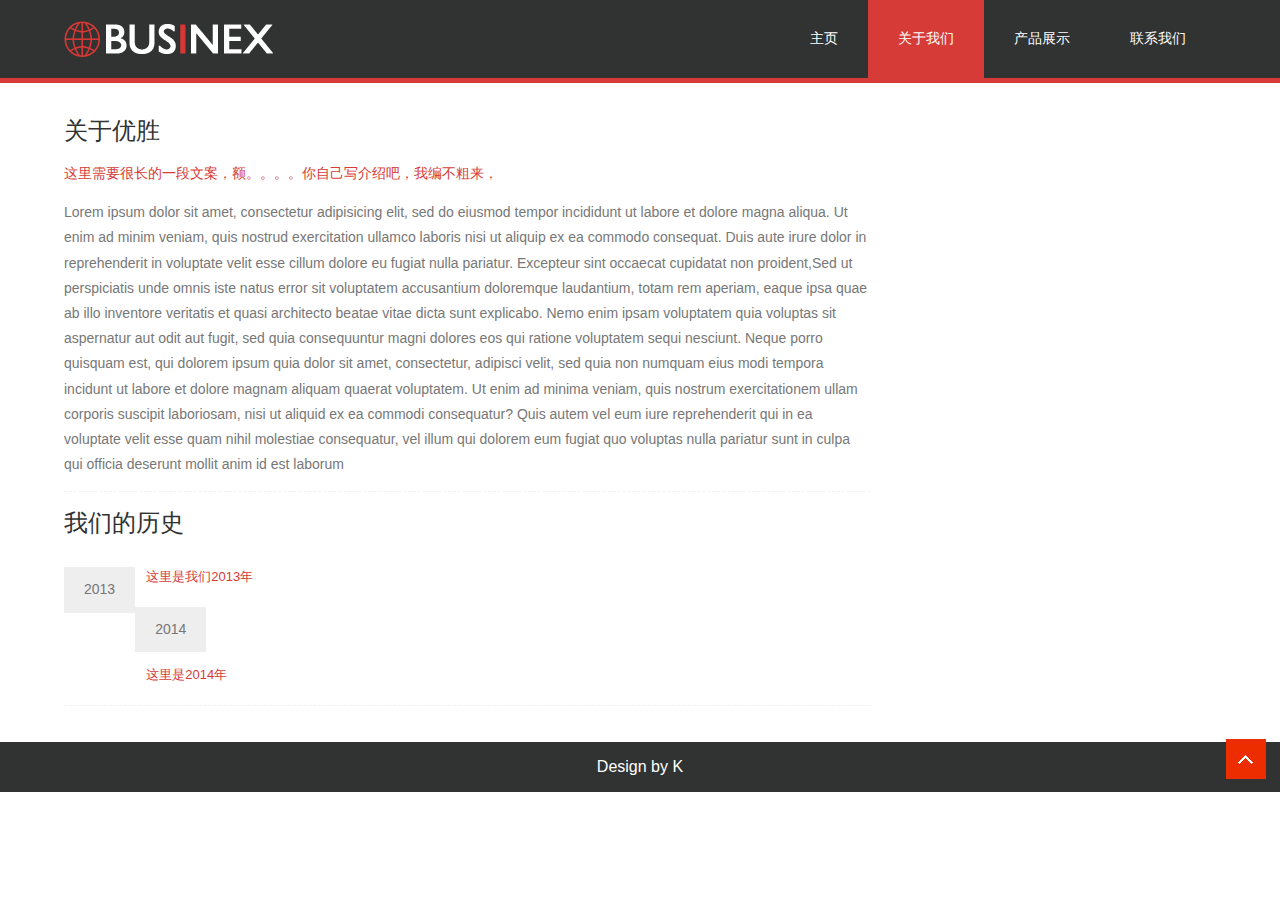
<file: about.html>
﻿
<!DOCTYPE html>
<html>
<head>
	<meta charset="utf-8">
	<title>优胜 | 关于我们 </title>
	<link href="css/style.css" rel="stylesheet" type="text/css" media="all" />

	<script src="js/jquery.min.js"></script>
	<script type="text/javascript">
		jQuery(document).ready(function ($) {
			$(".scroll").click(function (event) {
				event.preventDefault();
				$('html,body').animate({ scrollTop: $(this.hash).offset().top }, 1200);
			});
		});
	</script>
</head>
<body>
	<!----start-wrap---->
	<div class="wrap">
		<div class="top-links" id="top">
		<!---start-header---->
		<!--
			
			<div class="contact-info">
				联系我们: <span class="contact-info1"> 012 345 67890</span>
			</div>
			 <div class="social-icons">
				<ul>
					<li><a class="facebook" href="#" target="_blank"> </a></li>
					<li><a class="twitter" href="#" target="_blank"></a></li>
					<li><a class="googleplus" href="#" target="_blank"></a></li>
					<li><a class="pinterest" href="#" target="_blank"></a></li>
					<li><a class="dribbble" href="#" target="_blank"></a></li>
					<li><a class="vimeo" href="#" target="_blank"></a></li>
				</ul>
			</div>
				-->
			</div>
		<div class="clear"> </div>
	</div>
	<div class="header">
		<div class="wrap">
			<div class="logo">
				<a href="index.html"><img src="images/logo.png" title="logo" /></a>
			</div>
			<div class="top-nav">
				<ul>
					<li><a href="index.html">主页</a></li>
					<li class="active"><a href="about.html">关于我们</a></li>
					<li><a href="services.html">产品展示</a></li>
					<li><a href="contact.html">联系我们</a></li>
				</ul>
			</div>
			<div class="clear"> </div>
		</div>
		<!---End-header---->
	</div>
	<!---start-content---->
	<div class="content">
		<!---start-about---->
		<div class="about">
			<div class="wrap">
				<div class="about-left">
					<h2>关于优胜</h2>
					<span>这里需要很长的一段文案，额。。。。你自己写介绍吧，我编不粗来，</span>
					<p>Lorem ipsum dolor sit amet, consectetur adipisicing elit, sed do eiusmod tempor incididunt ut labore et dolore magna aliqua. Ut enim ad minim veniam, quis nostrud exercitation ullamco laboris nisi ut aliquip ex ea commodo consequat. Duis aute irure dolor in reprehenderit in voluptate velit esse cillum dolore eu fugiat nulla pariatur. Excepteur sint occaecat cupidatat non proident,Sed ut perspiciatis unde omnis iste natus error sit voluptatem accusantium doloremque laudantium, totam rem aperiam, eaque ipsa quae ab illo inventore veritatis et quasi architecto beatae vitae dicta sunt explicabo. Nemo enim ipsam voluptatem quia voluptas sit aspernatur aut odit aut fugit, sed quia consequuntur magni dolores eos qui ratione voluptatem sequi nesciunt. Neque porro quisquam est, qui dolorem ipsum quia dolor sit amet, consectetur, adipisci velit, sed quia non numquam eius modi tempora incidunt ut labore et dolore magnam aliquam quaerat voluptatem. Ut enim ad minima veniam, quis nostrum exercitationem ullam corporis suscipit laboriosam, nisi ut aliquid ex ea commodi consequatur? Quis autem vel eum iure reprehenderit qui in ea voluptate velit esse quam nihil molestiae consequatur, vel illum qui dolorem eum fugiat quo voluptas nulla pariatur sunt in culpa qui officia deserunt mollit anim id est laborum</p>
					<div class="about-histore">
						<h3>我们的历史</h3>
						<!-- 历史
						<div class="historey-lines">
							<ul>
								<li><span>2010</span></li>
								<li><p><label>consectetur adipisicing elit, sed do eiusmod tempor incididunt ut labore et dolore magna aliqua. Ut enim ad minim veniam</label>Lorem ipsum dolor sit amet, consectetuer adipiscing elit. Praesent vestibulum molestie lacus. Aeonummy hendrerit mauris. Phasellus porta. Fusce suscipit varius mi.</p></li>
								<div class="clear"> </div>
							</ul>
						</div>
						<div class="historey-lines">
							<ul>
								<li><span>2010</span></li>
								<li><p><label>consectetur adipisicing elit, sed do eiusmod tempor incididunt ut labore et dolore magna aliqua. Ut enim ad minim veniam</label>Lorem ipsum dolor sit amet, consectetuer adipiscing elit. Praesent vestibulum molestie lacus. Aeonummy hendrerit mauris. Phasellus porta. Fusce suscipit varius mi.</p></li>
								<div class="clear"> </div>
							</ul>
						</div>
						<div class="historey-lines">
							<ul>
								<li><span>2010</span></li>
								<li><p><label>consectetur adipisicing elit, sed do eiusmod tempor incididunt ut labore et dolore magna aliqua. Ut enim ad minim veniam</label>Lorem ipsum dolor sit amet, consectetuer adipiscing elit. Praesent vestibulum molestie lacus. Aeonummy hendrerit mauris. Phasellus porta. Fusce suscipit varius mi.</p></li>
								<div class="clear"> </div>
							</ul>
						</div>
							-->
						<div class="historey-lines">
							<ul>
								<li><span>2013</span></li>
								<li><p><label>这里是我们2013年</label></p></li>
							</ul>
						</div>
						<div class="historey-lines">
							<ul>
								<li><span>2014</span></li>
								<li><p><label>这里是2014年</label></p></li>
							</ul>
						</div>
						<div class="clear"> </div>
					</div>
				</div>
				<!-- 边栏
				<div class="about-right">
					<div class="about-sidebar">
						<h3>WE PROVIDE</h3>
						<ul>
							<li><a href="#">Lorem ipsum dolor sit amet</a></li>
							<li><a href="#">Conse ctetur adipisicing</a></li>
							<li><a href="#">Elit sed do eiusmod tempor</a></li>
							<li><a href="#">Incididunt ut labore</a></li>
							<li><a href="#">Et dolore magna aliqua</a></li>
							<li><a href="#">Ut enim ad minim veniam</a></li>
						</ul>
						<h3>ARCHIVES</h3>
						<ul>
							<li><a href="#">JAN, 2013</a></li>
							<li><a href="#">FEB, 2013</a></li>
							<li><a href="#">MAR, 2013</a></li>
							<li><a href="#">APRIL, 2013</a></li>
						</ul>
					</div>
				</div>
				-->
				<div class="clear"> </div>
			</div>
		</div>
		<!---End-about---->
		<!---start-articals------>
		<!-- sections
		<div class="p-sections">
			<div class="wrap">
				<h3>Popular Sections</h3>
				<ul>
					<li><a href="#">consectetur</a></li>
					<li><a href="#">adipisicing</a></li>
					<li><a href="#">elit, sed do </a></li>
					<li><a href="#">eiusmod tempor</a></li>
					<li><a href="#">consectetur</a></li>
				</ul>
				<ul>
					<li><a href="#">consectetur</a></li>
					<li><a href="#">adipisicing</a></li>
					<li><a href="#">elit, sed do </a></li>
					<li><a href="#">eiusmod tempor</a></li>
					<li><a href="#">consectetur</a></li>
				</ul>
				<ul>
					<li><a href="#">consectetur</a></li>
					<li><a href="#">adipisicing</a></li>
					<li><a href="#">elit, sed do </a></li>
					<li><a href="#">eiusmod tempor</a></li>
					<li><a href="#">consectetur</a></li>
				</ul>
				<ul>
					<li><a href="#">consectetur</a></li>
					<li><a href="#">adipisicing</a></li>
					<li><a href="#">elit, sed do </a></li>
					<li><a href="#">eiusmod tempor</a></li>
					<li><a href="#">consectetur</a></li>
				</ul>
				<ul>
					<li><a href="#">consectetur</a></li>
					<li><a href="#">adipisicing</a></li>
					<li><a href="#">elit, sed do </a></li>
					<li><a href="#">eiusmod tempor</a></li>
					<li><a href="#">consectetur</a></li>
				</ul>
				<div class="clear"> </div>
			</div>
		</div>
		-->
		<!---start-articals------>
	</div>
	<!---End-content----><br /><br />
	<!---start-copy-right----->
	<div class="copy-right">
		<div class="top-to-page">
			<a href="#top" class="scroll"> </a>
			<div class="clear"> </div>
		</div>
		<p>Design by K</p>
	</div>
	<!---End-copy-right---->
	<!----End-wrap---->
</body>
</html>
</file>
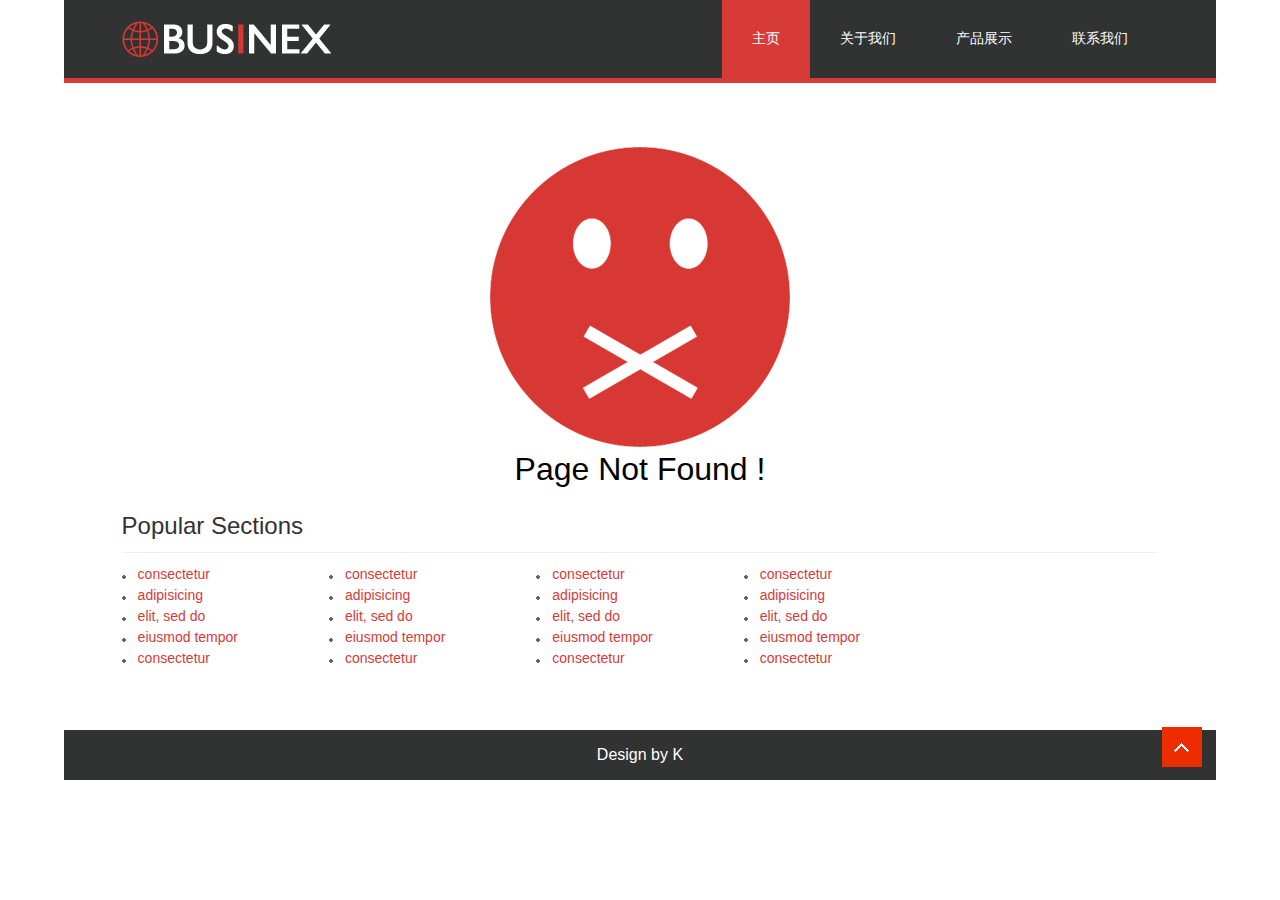
<file: portfolio.html>
﻿
<!DOCTYPE html>
<html>
<head>
	<meta charset="utf-8">
	<title>Page Not Found | 404 </title>
	<link href="css/style.css" rel="stylesheet" type="text/css" media="all" />

	<script src="js/jquery.min.js"></script>
	<script type="text/javascript">
		jQuery(document).ready(function ($) {
			$(".scroll").click(function (event) {
				event.preventDefault();
				$('html,body').animate({ scrollTop: $(this.hash).offset().top }, 1200);
			});
		});
	</script>
</head>
<body>
	<!----start-wrap---->
	<div class="wrap">
		<div class="top-links" id="top">
		<!---start-header---->
		<!--
		
			<div class="contact-info">
				Contact us: <span class="contact-info1">0123 456 789</span>
			</div>
			 <div class="social-icons">
				<ul>
					<li><a class="facebook" href="#" target="_blank"> </a></li>
					<li><a class="twitter" href="#" target="_blank"></a></li>
					<li><a class="googleplus" href="#" target="_blank"></a></li>
					<li><a class="pinterest" href="#" target="_blank"></a></li>
					<li><a class="dribbble" href="#" target="_blank"></a></li>
					<li><a class="vimeo" href="#" target="_blank"></a></li>
				</ul>
			</div>
				-->
		<div class="clear"> </div>
	</div>
	<div class="header">
		<div class="wrap">
			<div class="logo">
				<a href="index.html"><img src="images/logo.png" title="logo" /></a>
			</div>
			<div class="top-nav">
				<ul>
					<li class="active"><a href="index.html">主页</a></li>
					<li><a href="about.html">关于我们</a></li>
					<li><a href="services.html">产品展示</a></li>
					<li><a href="contact.html">联系我们</a></li>
				</ul>
			</div>
			<div class="clear"></div>
		</div>
		<!---End-header---->
	</div>
	<!---start-content---->
	<div class="content">
		<!---startpage-notfound---->
		<div class="pagenotfound">
			<div class="wrap">
				<a href="#"><img src="images/not.png" title="404" /></a>
				<h1>Page Not Found !</h1>
			</div>
		</div>
		<!---End-notfound---->
		<!---start-articals------>

		<div class="p-sections">
			<div class="wrap">

				<h3>Popular Sections</h3>

				<ul>
					<li><a href="#">consectetur</a></li>
					<li><a href="#">adipisicing</a></li>
					<li><a href="#">elit, sed do </a></li>
					<li><a href="#">eiusmod tempor</a></li>
					<li><a href="#">consectetur</a></li>
				</ul>
				<ul>
					<li><a href="#">consectetur</a></li>
					<li><a href="#">adipisicing</a></li>
					<li><a href="#">elit, sed do </a></li>
					<li><a href="#">eiusmod tempor</a></li>
					<li><a href="#">consectetur</a></li>
				</ul>
				<ul>
					<li><a href="#">consectetur</a></li>
					<li><a href="#">adipisicing</a></li>
					<li><a href="#">elit, sed do </a></li>
					<li><a href="#">eiusmod tempor</a></li>
					<li><a href="#">consectetur</a></li>
				</ul>
				<ul>
					<li><a href="#">consectetur</a></li>
					<li><a href="#">adipisicing</a></li>
					<li><a href="#">elit, sed do </a></li>
					<li><a href="#">eiusmod tempor</a></li>
					<li><a href="#">consectetur</a></li>
				</ul>

				<div class="clear"> </div>

			</div>

		</div>

	</div>

	<!---start-articals------>
	<!---End-content----><br /><br />
	<!---start-copy-right----->
	<div class="copy-right">
		<div class="top-to-page">
			<a href="#top" class="scroll"> </a>
			<div class="clear"> </div>
		</div>
		<p>Design by K</p>
	</div>
	<!---End-copy-right---->
	<!----End-wrap---->
	</div>
</body>
</html>
</file>
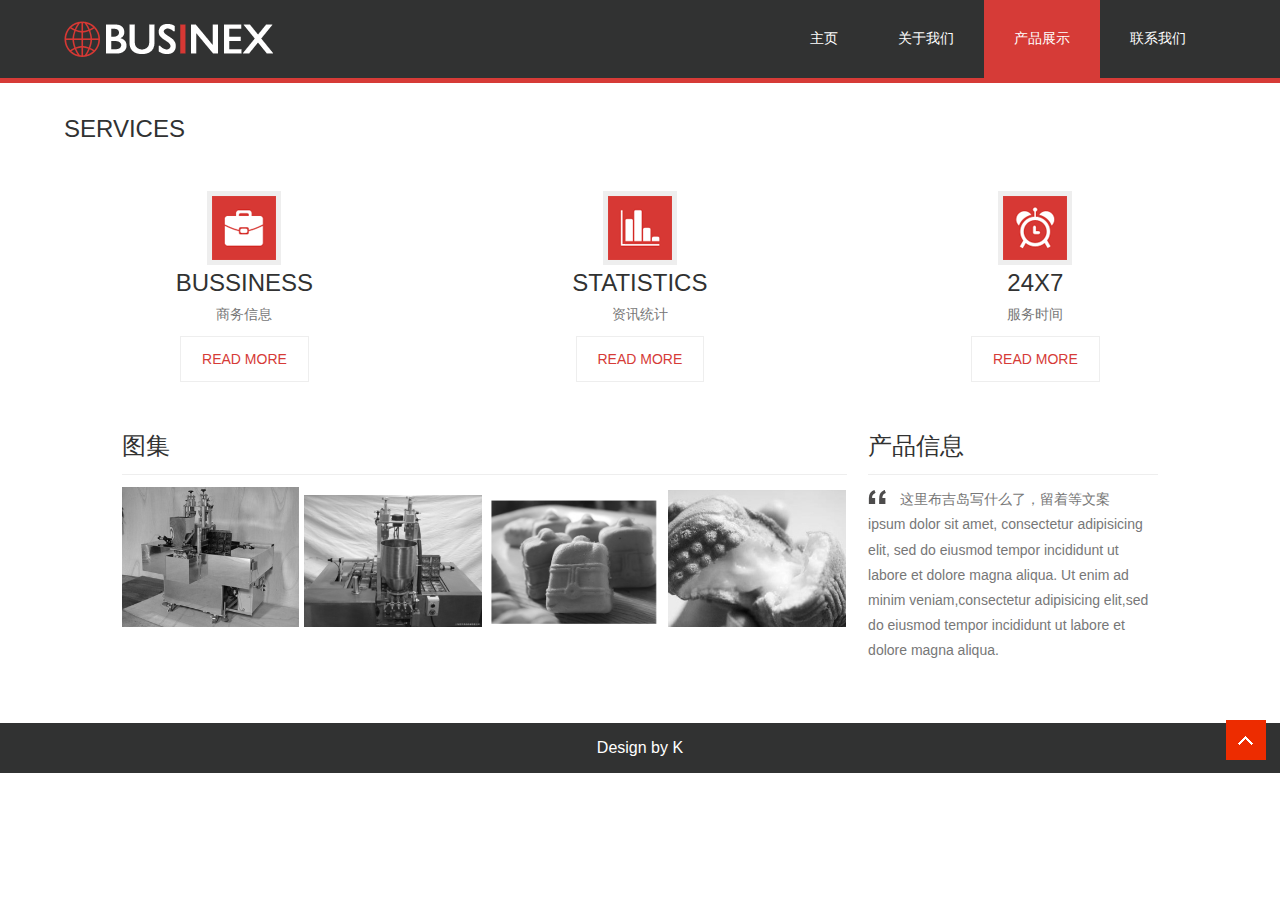
<file: services.html>
﻿<!DOCTYPE HTML>
<html>
<head>
	<meta charset="utf-8">
	<title>优胜 | 产品展示 </title>
	<link href="css/style.css" rel="stylesheet" type="text/css" media="all" />

	<script src="js/jquery.min.js"></script>
	<script type="text/javascript">
		jQuery(document).ready(function ($) {
			$(".scroll").click(function (event) {
				event.preventDefault();
				$('html,body').animate({ scrollTop: $(this.hash).offset().top }, 1200);
			});
		});
	</script>
</head>
<body>
	<!----start-wrap---->
	<div class="wrap">
		<div class="top-links" id="top">
			<!---start-header---->
			<!--
		
				<div class="contact-info">
					联系我们: <span class="contact-info1">0123 456 789</span>
				</div>
				 <div class="social-icons">
					<ul>
						<li><a class="facebook" href="#" target="_blank"> </a></li>
						<li><a class="twitter" href="#" target="_blank"></a></li>
						<li><a class="googleplus" href="#" target="_blank"></a></li>
						<li><a class="pinterest" href="#" target="_blank"></a></li>
						<li><a class="dribbble" href="#" target="_blank"></a></li>
						<li><a class="vimeo" href="#" target="_blank"></a></li>
					</ul>
				</div>
					-->
			<div class="clear"></div>
		</div>
	</div>

	<div class="header">
		<div class="wrap">
			<div class="logo">
				<a href="index.html">
					<img src="images/logo.png" title="logo" /></a>
			</div>
			<div class="top-nav">
				<ul>
					<li><a href="index.html">主页</a></li>
					<li><a href="about.html">关于我们</a></li>
					<li class="active"><a href="services.html">产品展示</a></li>
					<li><a href="contact.html">联系我们</a></li>
				</ul>
				<div class="clear"></div>
			</div>
			<div class="clear"></div>
		</div>
		<!---End-header---->
	</div>
	<!---start-content---->
	<div class="content">
		<!---start-services---->
		<div class="services">
			<div class="wrap">
				<h3>Services</h3>
				<div class="top-grids">
					<div class="top-grid">
						<a href="single.html">
							<img src="images/icon1.png" title="icon-name"></a>
						<h3>Bussiness</h3>
						<p>商务信息 </p>
						<a class="button" href="single.html">Read More</a>
					</div>
					<div class="top-grid">
						<a href="blog.html">
							<img src="images/icon2.png" title="icon-name"></a>
						<h3>Statistics</h3>
						<p>资讯统计 </p>
						<a class="button" href="blog.html">Read More</a>
					</div>
					<div class="top-grid last-topgrid">
						<a href="portfolio.html">
							<img src="images/icon4.png" title="icon-name"></a>
						<h3>24x7</h3>
						<p>服务时间 </p>
						<a class="button" href="portfolio.html">Read More</a>
					</div>
					<div class="clear"></div>
				</div>
				<div class="box">
					<div class="wrap">
						<div class="gallery">
							<h3>图集</h3>
							<ul>
								<li>
									<a href="images/004.jpg">
										<img src="images/004.jpg" alt="">
									</a><a href="#"></a>
								</li>
								<li>
									<a href="images/005p.png">
										<img src="images/005.jpg" alt="">
									</a><a href="#"></a>
								</li>
								<li>
									<a href="images/000.png">
										<img src="images/000.png" alt="">
									</a><a href="#"></a>
								</li>
								<li>
									<a href="images/002.jpg">
										<img src="images/002.jpg" alt="">
									</a><a href="#"></a>
								</li>
							</ul>
						</div>
						<script type="text/javascript" src="js/jquery.lightbox.js"></script>
						<link rel="stylesheet" type="text/css" href="css/lightbox.css" media="screen">
						<script type="text/javascript">
							$(function () {
								$('.gallery a').lightBox();
							});
						</script>
						<div class="terminals">
							<h3>产品信息</h3>
							<p>
								这里布吉岛写什么了，留着等文案
								<br />
								ipsum dolor sit amet, consectetur adipisicing elit, sed do eiusmod tempor incididunt ut labore et dolore magna aliqua. Ut enim ad minim veniam,consectetur adipisicing elit,sed do eiusmod tempor incididunt ut labore et dolore magna aliqua.
							</p>
						</div>
						<div class="clear"></div>
					</div>
				</div>
			</div>
		</div>
		<!--End-services---->
		<!---start-articals------>
		<!--
		<div class="p-sections">
			<div class="wrap">
				<h3>Popular Sections</h3>
				<ul>
					<li><a href="#">consectetur</a></li>
					<li><a href="#">adipisicing</a></li>
					<li><a href="#">elit, sed do </a></li>
					<li><a href="#">eiusmod tempor</a></li>
					<li><a href="#">consectetur</a></li>
				</ul>
				<ul>
					<li><a href="#">consectetur</a></li>
					<li><a href="#">adipisicing</a></li>
					<li><a href="#">elit, sed do </a></li>
					<li><a href="#">eiusmod tempor</a></li>
					<li><a href="#">consectetur</a></li>
				</ul>
				<ul>
					<li><a href="#">consectetur</a></li>
					<li><a href="#">adipisicing</a></li>
					<li><a href="#">elit, sed do </a></li>
					<li><a href="#">eiusmod tempor</a></li>
					<li><a href="#">consectetur</a></li>
				</ul>
				<ul>
					<li><a href="#">consectetur</a></li>
					<li><a href="#">adipisicing</a></li>
					<li><a href="#">elit, sed do </a></li>
					<li><a href="#">eiusmod tempor</a></li>
					<li><a href="#">consectetur</a></li>
				</ul>
				<ul>
					<li><a href="#">consectetur</a></li>
					<li><a href="#">adipisicing</a></li>
					<li><a href="#">elit, sed do </a></li>
					<li><a href="#">eiusmod tempor</a></li>
					<li><a href="#">consectetur</a></li>
				</ul>
			<div class="clear"> </div>
			</div>
		</div>
		-->
		<!---start-articals------>
	</div>
	<!---End-content---->
	<br />
	<br />
	<!---start-copy-right----->
	<div class="copy-right">
		<div class="top-to-page">
			<a href="#top" class="scroll"></a>
			<div class="clear"></div>
		</div>
		<p>Design by K</p>
	</div>
	<!---End-copy-right---->
	<!----End-wrap---->
</body>

</html>
</file>
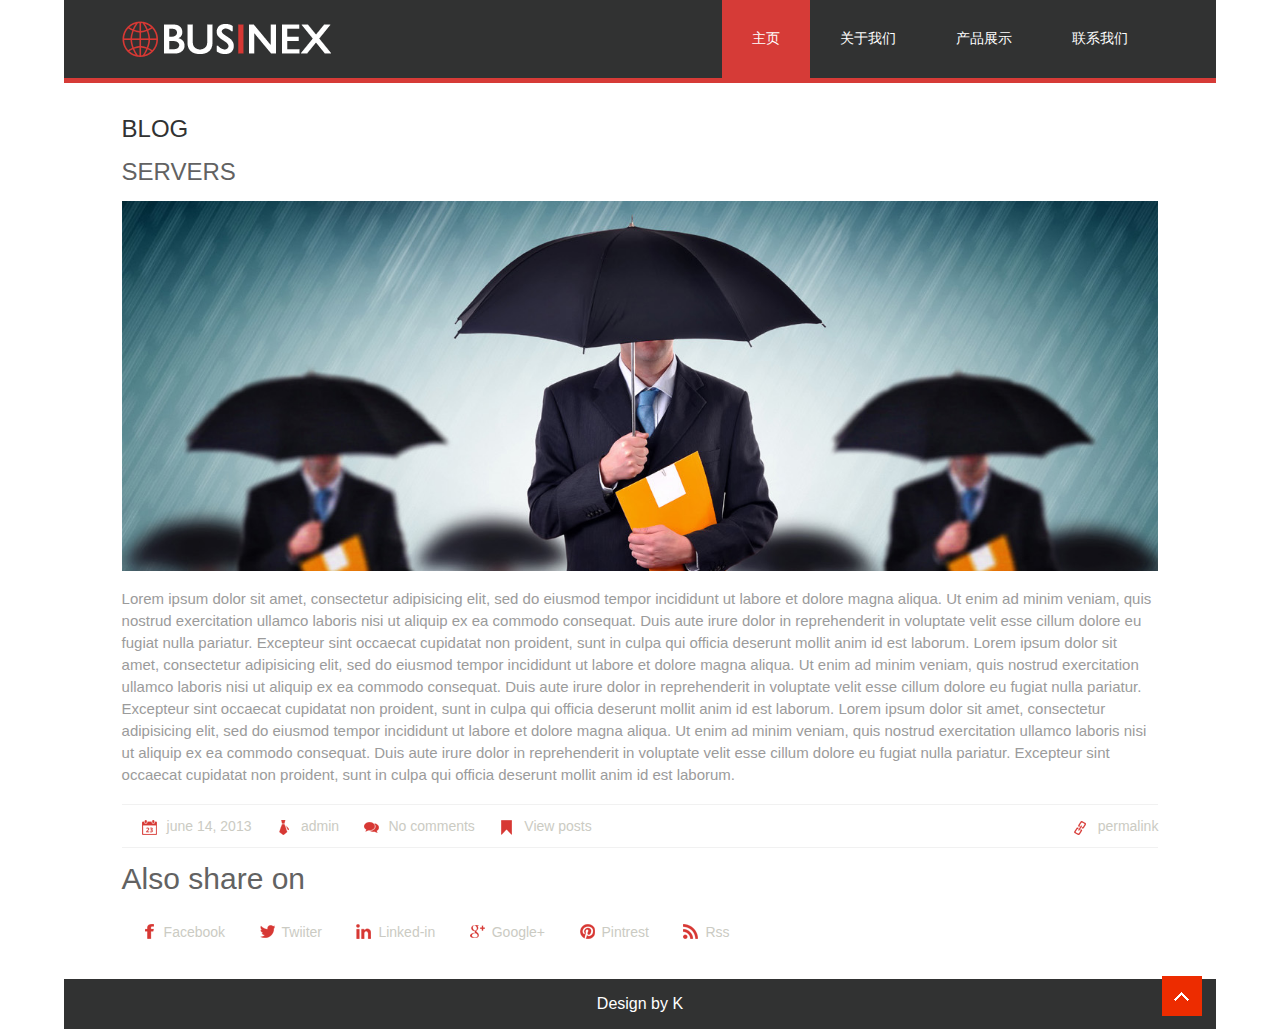
<file: single.html>
﻿<!DOCTYPE HTML>
<html>
<head>
	<meta charset="utf-8">
	<title>Single | Single </title>
	<link href="css/style.css" rel="stylesheet" type="text/css" media="all" />

	<script src="js/jquery.min.js"></script>
	<script type="text/javascript">
		jQuery(document).ready(function ($) {
			$(".scroll").click(function (event) {
				event.preventDefault();
				$('html,body').animate({ scrollTop: $(this.hash).offset().top }, 1200);
			});
		});
	</script>
</head>
<body>
	<!----start-wrap---->
	<div class="wrap">
		<div class="top-links" id="top">
			<!---start-header---->
			<!--
				<div class="contact-info">
					Contact us: <span class="contact-info1">0123 456 789</span>
				</div>
				<div class="social-icons">
					<ul>
						<li><a class="facebook" href="#" target="_blank"> </a></li>
						<li><a class="twitter" href="#" target="_blank"></a></li>
						<li><a class="googleplus" href="#" target="_blank"></a></li>
						<li><a class="pinterest" href="#" target="_blank"></a></li>
						<li><a class="dribbble" href="#" target="_blank"></a></li>
						<li><a class="vimeo" href="#" target="_blank"></a></li>
					</ul>
				</div>

				<div class="clear"> </div>
			-->
		</div>

		<div class="header">
			<div class="wrap">
				<div class="logo">
					<a href="index.html">
						<img src="images/logo.png" title="logo" /></a>
				</div>
				<div class="top-nav">
					<ul>
						<li class="active"><a href="index.html">主页</a></li>
						<li><a href="about.html">关于我们</a></li>
						<li><a href="services.html">产品展示</a></li>
						<li><a href="contact.html">联系我们</a></li>
					</ul>
				</div>
				<div class="clear"></div>
			</div>
			<!---End-header---->
		</div>
		<!---start-content---->
		<div class="content">
			<!---start-blog-page---->
			<div class="blog">
				<div class="wrap">
					<h4>Blog</h4>
					<div class="single-page-artical">
						<div class="artical-content">
							<h3>servers</h3>
							<img src="images/slider3.jpg" title="banner1">
							<p>
								Lorem ipsum dolor sit amet, consectetur adipisicing elit, sed do eiusmod tempor incididunt ut labore et dolore magna aliqua. Ut enim ad minim veniam, quis nostrud exercitation ullamco laboris nisi ut aliquip ex ea commodo consequat. Duis aute irure dolor in reprehenderit in voluptate velit esse cillum dolore eu fugiat nulla pariatur. Excepteur sint occaecat cupidatat non proident, sunt in culpa qui officia deserunt mollit anim id est laborum.
							Lorem ipsum dolor sit amet, consectetur adipisicing elit, sed do eiusmod tempor incididunt ut labore et dolore magna aliqua. Ut enim ad minim veniam, quis nostrud exercitation ullamco laboris nisi ut aliquip ex ea commodo consequat. Duis aute irure dolor in reprehenderit in voluptate velit esse cillum dolore eu fugiat nulla pariatur. Excepteur sint occaecat cupidatat non proident, sunt in culpa qui officia deserunt mollit anim id est laborum.
							Lorem ipsum dolor sit amet, consectetur adipisicing elit, sed do eiusmod tempor incididunt ut labore et dolore magna aliqua. Ut enim ad minim veniam, quis nostrud exercitation ullamco laboris nisi ut aliquip ex ea commodo consequat. Duis aute irure dolor in reprehenderit in voluptate velit esse cillum dolore eu fugiat nulla pariatur. Excepteur sint occaecat cupidatat non proident, sunt in culpa qui officia deserunt mollit anim id est laborum.
							</p>
						</div>
						<div class="artical-links">
							<ul>
								<li><a href="#">
									<img src="images/blog-icon1.png" title="date"><span>june 14, 2013</span></a></li>
								<li><a href="#">
									<img src="images/blog-icon2.png" title="Admin"><span>admin</span></a></li>
								<li><a href="#">
									<img src="images/blog-icon3.png" title="Comments"><span>No comments</span></a></li>
								<li><a href="#">
									<img src="images/blog-icon4.png" title="Lables"><span>View posts</span></a></li>
								<li><a href="#">
									<img src="images/blog-icon5.png" title="permalink"><span>permalink</span></a></li>
							</ul>
						</div>
						<div class="share-artical">
							<h3>Also share on</h3>
							<ul>
								<li><a href="#">
									<img src="images/facebook.png" title="facebook">Facebook</a></li>
								<li><a href="#">
									<img src="images/twiter.png" title="Twitter">Twiiter</a></li>
								<li><a href="#">
									<img src="images/in.png" title="linked-in">Linked-in</a></li>
								<li><a href="#">
									<img src="images/google+.png" title="google+">Google+</a></li>
								<li><a href="#">
									<img src="images/pintrest.png" title="pintrest">Pintrest</a></li>
								<li><a href="#">
									<img src="images/rss.png" title="rss">Rss</a></li>
							</ul>
						</div>
						<div class="artical-commentbox">
							<!-- 	<h3>leave a comment</h3>
							<div class="table-form">
							<form>
								<input type="text" class="textbox" value="Name:" onfocus="this.value = '';" onblur="if (this.value == '') {this.value = 'Name';}">
								<input type="text" class="textbox" value="Email:" onfocus="this.value = '';" onblur="if (this.value == '') {this.value = 'Email';}">
								<input type="text" class="textbox" value="Phone:" onfocus="this.value = '';" onblur="if (this.value == '') {this.value = 'Phone';}">
								<textarea value="Message:" onfocus="this.value = '';" onblur="if (this.value == '') {this.value = 'Message';}">Message:</textarea>
							</form>
							<a href="#">submit comment</a>
						</div>
							   -->
						</div>
					</div>
				</div>

			</div>
			<!---End-blog-page---->
		</div>
		<div class="clear"></div>
		<!---End-content---->
		<br />
		<br />
		<!---start-copy-right----->
		<div class="copy-right">
			<div class="top-to-page">
				<a href="#top" class="scroll"></a>
				<div class="clear"></div>
			</div>
			<p>Design by K</p>
		</div>
		<!---End-copy-right---->
		<!----End-wrap---->
</body>
</html>
</file>
<file: css/style.css>
/* reset */
html,body,div,span,applet,object,iframe,h1,h2,h3,h4,h5,h6,p,blockquote,pre,a,abbr,acronym,address,big,cite,code,del,dfn,em,img,ins,kbd,q,s,samp,small,strike,strong,sub,sup,tt,var,b,u,i,dl,dt,dd,ol,nav ul,nav li,fieldset,form,label,legend,table,caption,tbody,tfoot,thead,tr,th,td,article,aside,canvas,details,embed,figure,figcaption,footer,header,hgroup,menu,nav,output,ruby,section,summary,time,mark,audio,video{margin:0;padding:0;border:0;font-size:100%;font:inherit;vertical-align:baseline;}
article, aside, details, figcaption, figure,footer, header, hgroup, menu, nav, section {display: block;}
ol,ul{list-style:none;margin:0px;padding:0px;}
blockquote,q{quotes:none;}
blockquote:before,blockquote:after,q:before,q:after{content:'';content:none;}
table{border-collapse:collapse;border-spacing:0;}
/* start editing from here */
a{text-decoration: none;
transition: 0.5s ease;
-o-transition: 0.5s ease;
-webkit-transition: 0.5s ease;}
.txt-rt{text-align:right;}/* text align right */
.txt-lt{text-align:left;}/* text align left */
.txt-center{text-align:center;}/* text align center */
.float-rt{float:right;}/* float right */
.float-lt{float:left;}/* float left */
.clear{clear:both;}/* clear float */
.pos-relative{position:relative;}/* Position Relative */
.pos-absolute{position:absolute;}/* Position Absolute */
.vertical-base{	vertical-align:baseline;}/* vertical align baseline */
.vertical-top{	vertical-align:top;}/* vertical align top */
nav.vertical ul li{	display:block;}/* vertical menu */
nav.horizontal ul li{	display: inline-block;}/* horizontal menu */
img{max-width:100%;}
/*end reset*/
body{
	font-family: "HelveticaNeue", "Helvetica Neue", Helvetica, Arial, sans-serif;
}
.wrap{
	width:80%;
	margin:0 auto;
}
.contact-info{
	float:left;
	margin-top: 9px;
}	
.socialmedia-widget {
	overflow: hidden;
	margin: 0;
	padding: 0;
	list-style: none;
}
.social-icons {
 float: right;
}
.social-icons li a {
	height: 40px;
	width: 40px;
	display:block;
	text-indent: -9999px;
	background: transparent url(../images/social-icons.png);
}
.contact-info1{
	font-weight: normal;
	color: #BBB;
	font-family: "HelveticaNeue", "Helvetica Neue", Helvetica, Arial, sans-serif;
}
.social-icons li:first-child {
	border-left: 1px solid rgba(231, 231, 231, 0.73);
}
.social-icons ul li:first-child, ol li:first-child {
	margin-top: 0px;
}
.social-icons li {
	float: left;
	width: 40px;
	height: 40px;
	border-right: 1px solid rgba(231, 231, 231, 0.73);
	background: none;
	padding: 0px;
	margin: 0;
}
.social-icons a.facebook:hover {
	background-position: 0px bottom;
}
.social-icons a.facebook {
	background-position: 0px top;
}
.social-icons li a {
	height: 40px;
	width: 40px;
	display: block;
	text-indent: -9999px;
	background: transparent url(../images/social-icons.png);
}
.social-icons a.twitter {
	background-position: -40px top;
}
.social-icons a.twitter:hover {
	background-position: -40px bottom;
}
.social-icons a.googleplus {
	background-position: -440px top;
}
.social-icons a.googleplus:hover {
	background-position: -440px bottom;
}
.social-icons a.pinterest {
	background-position: -480px top;
}
.social-icons a.pinterest:hover {
	background-position: -480px bottom;
}
.social-icons a.dribbble {
	background-position: -160px top;
}
.social-icons a.dribbble:hover {
	background-position: -160px bottom;
}
.social-iconst a.dribbble:hover {
	background-position: -160px bottom;
}	
.social-icons a.vimeo {
	background-position: -120px top;
}
.social-icons a.vimeo:hover {
	background-position: -120px bottom;
}
.logo{
	float: left;
	padding: 21px 0px 0px 0px;
}
.top-nav{
	float:right;
}
.top-nav ul li{
	display:inline-block;
	float:left;
}
.top-nav li.active> a, .top-nav li> a:hover {
	background: #D63B37;
	color:#FFF;
}
.top-nav ul li a{
	font-family: "HelveticaNeue", "Helvetica Neue", Helvetica, Arial, sans-serif;
	font-size: 0.875em;
	color: #FFF;
	padding: 30px;
	display: block;
	text-transform: uppercase;
}
.header{
	background:#313232;
	border-bottom: 5px solid #D63B37;
}
/*---start-content----*/
.top-grid{
	width:31.33%;
	float:left;
	text-align:center;
	margin-right:3%;
}
.top-grid h3{
	color: #313232;
	font-size: 2em;
}
.top-grid p{
	font-family: Arial, Helvetica, sans-serif;
	font-size: 0.875em;
	color: #777;
	line-height: 1.5em;
	margin: 0.5em auto 0.8em auto;
	width: 90%;
}
.top-grid img{
	display: inline-block;
	background: #EEE;
	padding: 5px
}
.button{
	color: #D63B37;
	font-size: 0.875em;
	text-transform: uppercase;
	padding:1em 1.5em;
	border: 1px solid #EEE;
	display: inline-block;
}
.button:hover{
	background:#D63B37;
	color:#FFF;
}
.top-grids {
	margin: 3em 0;
}
.last-topgrid{
	margin:0;
}
.copyrights{text-indent:-9999px;height:0;line-height:0;font-size:0;overflow:hidden;}
/*---mid-grid-----*/
.mid-grids{
	background: #EEEEEE;
	padding: 3.5em 0 1em 0;
}
.mid-grid{
	width: 22.7%;
	float: left;
	margin: 0 3% 3% 0;
}
.mid-grid h3{
	color: #D63B37;
	font-size: 1.2em;
	text-transform: uppercase;
	margin: 0.5em 0 0 0;
}
.mid-grid img{
	background:#FFF;
	padding:5px;
	box-shadow: 0px 0px 1px #DDD;
	-webkit-filter: grayscale(100%);
	opacity: 5;
	transition: all 300ms!important;
	-webkit-transition: all 300ms!important;
	-moz-transition: all 300ms!important;
	width: 100%;
}
.mid-grid img:hover{
	opacity:1;
}
.mid-grid p{
	font-family: Arial, Helvetica, sans-serif;
	font-size: 0.875em;
	color: #777;
	line-height: 1.5em;
	margin: 0.5em 0;
}
.mid-button{
	color: #313232;
	background: url(../images/arrow.png) no-repeat 100% 50%;
	text-transform: uppercase;
	font-size: 0.875em;
	padding: 0px 8px 0px 0px;
}
.mid-button:hover{
	background: url(../images/arrow1.png) no-repeat 100% 50%;
}
#last{
	margin:0;
}
/*---start-p-sections----*/
.p-sections h3{
	color: #313232;
	font-size: 1.5em;
	font-family: "HelveticaNeue", "Helvetica Neue", Helvetica, Arial, sans-serif;
	padding-bottom: 0.5em;
	border-bottom: 1px solid #EEE;
	margin-bottom: 0.5em;
}
.p-sections ul{
	float:left;
	width: 20%;
}
.p-sections ul li:before{
	content: url(../images/marker.png);
	padding-right: 12px;
	margin-bottom: 3px;
	display: inline-block;
}
.p-sections ul li a{
	font-family: Arial, Helvetica, sans-serif;
	font-size: 0.875em;
	color: #D63B37;
}
.p-sections ul li a:hover{
	color:#313232;
}
.p-sections {
	padding: 1.5em 0;
}
/*---box---*/
.gallery{
	float:left;
	width:70%;
}
.gallery h3{
	color: #313232;
	font-size: 1.5em;
	font-family: "HelveticaNeue", "Helvetica Neue", Helvetica, Arial, sans-serif;
	padding-bottom: 0.5em;
	border-bottom: 1px solid #EEE;
	margin-bottom: 0.5em;
}
.gallery ul li{
	display: inline-block;
	width: 24.5%;
}
.gallery img{
	-webkit-filter: grayscale(100%);
	opacity:5;
	transition: all 300ms!important;
	-webkit-transition: all 300ms!important;
	-moz-transition: all 300ms!important;
}
.gallery img:hover{
	opacity: 1;
	-webkit-filter: grayscale(0%);
	cursor: pointer;
}
.terminals{
	float:right;
	width: 28%;
}
.terminals h3{
	color: #313232;
	font-size: 1.5em;
	font-family: "HelveticaNeue", "Helvetica Neue", Helvetica, Arial, sans-serif;
	padding-bottom: 0.5em;
	border-bottom: 1px solid #EEE;
	margin-bottom: 0.5em;
}
.terminals p{
	font-family: Arial, Helvetica, sans-serif;
	font-size: 0.875em;
	color: #777;
	line-height: 1.8em;
	margin: 0.5em 0;
}
.terminals p:before{
	content:url(../images/quotes_alt.png);
	padding-right:10px;
}
.terminals span{
	float:right;
	color: #D63B37;
	font-family: "HelveticaNeue", "Helvetica Neue", Helvetica, Arial, sans-serif;
	font-size: 0.875em;
}
.terminals span a{
	font-family: "HelveticaNeue", "Helvetica Neue", Helvetica, Arial, sans-serif;
	color: #3C3C3C;
	font-size: 1.2em;
	line-height: 1.8em;
	text-transform: uppercase;
	transition: 0.5s ease;
	-o-transition: 0.5s ease;
	-webkit-transition: 0.5s ease;
}
.terminals span a:hover{
	color: #D63B37;
}
.box {
	margin: 2em 0 1em 0;
}
/*----start-footer-----*/
.footer{
	background: #EEEEEE;
	padding: 2em 0;
	margin-top: 2.2em;
}
.footer-grid{
	float:left;
	width:25%;
}
.footer-grid ul li:before{
	content: url(../images/marker1.png);
	padding-right: 10px;
	margin-bottom: 0.5em;
	display: inline-block;
}
.footer-grid ul li a{
	font-family: Arial, Helvetica, sans-serif;
	font-size: 0.7em;
	color: #777;
	margin: 0.5em 0;
	text-transform:uppercase;
}
.footer-grid ul li a:hover{
	padding-left: 10px;
	color: #d63b37;
}
.footer-grid h3{
	color: #313232;
	font-size: 1.2em;
	padding-bottom: 0.5em;
	text-transform:uppercase;
}
/*---start-copy-right-----*/
.copy-right{
	padding: 1em 0;
	background:#313232;
	font-family: "HelveticaNeue", "Helvetica Neue", Helvetica, Arial, sans-serif;
	text-align:center;
	position:relative;
}
.copy-right p{
	color:#FFF;
}
.copy-right p a{
	color:#D63B37;
}
.copy-right p a:hover{
	color:#FFF;
}
/*** move top **/
.scroll {
	width: 48px;
	height: 48px;
	border: none;
	display: block;
	text-indent: 100%;
	background: url(../images/top-icon.png) no-repeat right top;
	position: absolute;
	right: 14px;
	bottom: 5px;
}
.scroll:hover{
	opacity:0.8;
}
/*---start-about----*/
.banner{
	z-index: 
}
.top-head{
	margin-top: -300px;
}
.about-left{
	width:70%;
	float:left;
}
.about-left span{
	font-family: Arial, sans-serif;
	color: #D63B37;
	font-size: 0.875em;
	display: block;
	padding: 1em 0 0 0;
	line-height:1.8em;
}
.about-left h2{
	color: #313232;
	font-size: 1.5em;
	font-family: "HelveticaNeue", "Helvetica Neue", Helvetica, Arial, sans-serif;
	text-transform: uppercase;
}
.about-left p{
	font-family: Arial, sans-serif;
	color: #777;
	font-size: 0.875em;
	display: block;
	padding: 1em 0;
	line-height: 1.8em;
	border-bottom: 1px dashed rgba(0, 0, 0, 0.06);
}
.about {
	margin-top: 2em;
}
/*----about-histore----*/
.about-histore{
	border-bottom: 1px dashed rgba(0, 0, 0, 0.06);
}
.about-histore h3{
	font-family: "HelveticaNeue", "Helvetica Neue", Helvetica, Arial, sans-serif;
	padding: 15px 0px 15px 0px;
	margin-bottom: 13px;
	color: #313232;
	font-size: 1.5em;
	text-transform: uppercase;
}
.about-histore ul li span{
	color: #777;
	font-family: "HelveticaNeue", "Helvetica Neue", Helvetica, Arial, sans-serif;
	font-size: 14px;
	padding: 10px 20px;
	margin-bottom: 13px;
	float: left;
	background: #EEE;
}
.about-histore ul li p{
	font-size: 0.8125em;
	color: #777;
	line-height: 1.5em;
	font-family: Arial, sans-serif;
	padding: 0px 0px 20px 0px;
	float: right;
	width: 91%;
	border:none;
}
.about-histore ul li p label{
	color:#D63B37;
	display:block;
}
.about-sidebar{
	float:right;
	width:28%;
}
.about-sidebar h3{
	font-family: "HelveticaNeue", "Helvetica Neue", Helvetica, Arial, sans-serif;
	padding: 15px 0px 15px 0px;
	margin-bottom: 13px;
	color: #313232;
	font-size: 1.5em;
	text-transform: uppercase;
}
.about-sidebar ul li a{
	display: block;
	font-family: "HelveticaNeue", "Helvetica Neue", Helvetica, Arial, sans-serif;
	font-size: 1em;
	color: #777;
	padding: 2px 0px 5px 0px;
	transition: 0.5s ease;
	-o-transition: 0.5s ease;
	-webkit-transition: 0.5s ease;
}
.about-sidebar ul li a:hover{
	color: #D63B37;
}
.about-sidebar ul li {
	border-bottom: 1px dashed rgba(192, 192, 192, 0.33);
	background: url(../images/marker1.png) 0 19px no-repeat;
	padding: 9px 10px 8px 18px;
}
/*---start-services----*/
.services-grid{
	width:25%;
	float:left;
}
.services-grid a{
	text-transform: uppercase;
	font-size: 1.2em;
	font-family: "HelveticaNeue", "Helvetica Neue", Helvetica, Arial, sans-serif;
	color: #555;
	transition: 0.5s ease;
	-o-transition: 0.5s ease;
	-webkit-transition: 0.5s ease;
	padding: 1em 0 0.5em 0;
	display: block;
}
.services-grid a:hover{
	color:#D63B37;
}
.services-grid p{
	font-size: 0.875em;
	color: rgba(85, 81, 81, 0.84);
	font-family: Arial, Helvetica, sans-serif;
	line-height: 1.8em;
}
.services h3{
	color: #313232;
	font-size: 1.5em;
	font-family: "HelveticaNeue", "Helvetica Neue", Helvetica, Arial, sans-serif;
	text-transform: uppercase;
}
.services {
	margin-top: 2em;
}
/*-----pagenotfound------*/
.pagenotfound{
	text-align: center;
	padding: 4em 0 0 0;
}
.pagenotfound h1{
	font-size:2em;
}
/*----blog----*/
.blog{
	margin-top:2em;
}
.blog h4{
	color: #313232;
	font-size: 1.5em;
	font-family: "HelveticaNeue", "Helvetica Neue", Helvetica, Arial, sans-serif;
	text-transform: uppercase;
}
/*  GRID OF Content with Image   ============================================================================= */
.image {
	clear: both;
	padding: 0px;
	margin: 0px;
	padding: 1.5% 0;
}
.group:before,
.group:after {
    content:"";
    display:table;
}
.group:after {
    clear:both;
}
.group {
    zoom:1;
}
.grid {
	display: block;
	float:left;
	margin: 0% 0 0% 1.6%;
}
.grid:first-child { margin-left: 0; }

.images_3_of_1 {
	width:30.2%;
	position:relative;
}
.images_3_of_1 span img{
	position: absolute;
	top: 0px;
	left: -2px;
}
.span_2_of_3{
	width: 68.1%;
}
.images_3_of_1  img {
	max-width:100%;
	display:block;
}
.span_2_of_3  h3 a{
	font: 400 24px/28px "HelveticaNeue", "Helvetica Neue", Helvetica, Arial, sans-serif;
	color: #626262;
	text-align: left;
	text-transform: uppercase;
}
.span_2_of_3  p  {
	font: 400 13px/20px Arial;
	color: #9b9b9b;
	padding: 13px 0px;
}
.span_2_of_3 .button1{
	margin-top:.3em;
	line-height:1.9em;
}
.span_2_of_3 .button1 a{
		color: #D63B37;
		font-size: 0.875em;
		text-transform: uppercase;
		padding: 1em 1.5em;
		border: 1px solid #EEE;
}
.span_2_of_3 .button1 a:hover{
	   background: #D63B37;
		color: #fff;
		transition: all 0.3s;
}

/***** Media Quries *****/
@media only screen and (max-width: 1024px) {
	.wrap{
		width:90%;
	}	
}

/*  GO FULL WIDTH AT LESS THAN 640 PIXELS */
@media only screen and (max-width: 640px){
	.wrap{
		width:95%;
	}
	.image{
		padding:3%;
	}
	.grid {
		margin:0;
	}	
	.images_3_of_1 {
		width:100%;	
		padding:2% 0 2% 0;	
	}
	.span_2_of_3 {
		width:100%;
	}
}

/*  GO FULL WIDTH AT LESS THAN 480 PIXELS */
@media only screen and (max-width: 480px) {
	
	.wrap{
		width:95%;
	}
	.image{
		padding:4%;
	}
	.grid {
		margin:0;
	}	
	.images_3_of_1 {
		width:100%;
		padding:2% 0 2% 0;		
	}
	.span_2_of_3 {
		width:100%;
	}
}
/*----artical-links---*/
.artical-links{
	padding: 10px 0px;
	border: 1px solid rgba(192, 192, 192, 0.22);
	border-left: none;
	margin-top: 5px;
	border-right: none;
}
.artical-links ul li{
	display:inline-block;
}
.artical-links ul li:last-child{
	float:right;
}
.artical-links ul li img{
	vertical-align:middle;
	padding-right:10px;
}
.artical-links ul li a{
	font: 400 14px/22px Arial;
	color: #cbcbc3;
	padding-left: 20px;
}
.artical-links ul li a:hover{
	text-decoration:underline;
}
/*---single-page----*/

.single-page-top-patination ul li{
	display:inline-block;
}
.single-page-top-patination ul li a{
	border-right: 1px solid rgba(192, 192, 192, 0.33);
	padding-right:20px;
	color: #D63B37;
	font: 400 15px/22px Arial;
}
.single-page-top-patination ul li a:hover{
	text-decoration:underline;
}
.single-page-top-patination p{
	font: 400 15px/22px Arial;
	color:#cbcbc3;
	padding-left:20px;
}
.single-page-top-patination {
	padding: 15px 0px;
	border: 1px solid rgba(192, 192, 192, 0.22);
	border-left: none;
	margin-top: 20px;
	border-right: none;
}
.artical-content h3{
	font: 400 24px/28px "HelveticaNeue", "Helvetica Neue", Helvetica, Arial, sans-serif;
	color: #626262;
	text-align: left;
	text-transform: none;
	padding: 15px 0px;
	text-transform: uppercase;
}
.artical-content p{
	font: normal 15px/22px Arial,Helvetica,sans-serif;
	color: #9b9b9b;
	padding: 13px 0px;
}
/*----share-artical----*/
.share-artical h3{
	font: 400 30px/28px "HelveticaNeue", "Helvetica Neue", Helvetica, Arial, sans-serif;
	color: #626262;
	text-align: left;
	text-transform: none;
	padding: 17px 0px 28px 0px;
}
.share-artical ul li{
	display:inline-block;
	padding-right:10px;
}
.share-artical ul li img{
	vertical-align: text-top;
	padding-right:7px;
}
.share-artical ul li a{
	font: 400 14px/22px Arial;
	color: #cbcbc3;
	padding-left: 20px;
}
.share-artical ul li a:hover{
	text-decoration:underline;
}
.blog-top-patination ul li{
	display:inline-block;
}
.blog-top-patination ul li a{
	border-right: 1px solid rgba(192, 192, 192, 0.33);
	padding-right:20px;
	color: #D63B37;
	font: 400 15px/22px Arial;
}
.blog-top-patination ul li a:hover{
	text-decoration:underline;
}
.blog-top-patination p{
	font: 400 15px/22px Arial;
	color:#cbcbc3;
	padding-left:20px;
}
.blog-top-patination {
	padding: 15px 0px;
	border: 1px solid rgba(192, 192, 192, 0.22);
	border-left: none;
	margin-top: 20px;
	border-right: none;
}
.blog-bottom-paination ul li{
	display:inline-block;
}
.blog-bottom-paination{
	margin: 2em 0
}
.blog-bottom-paination li a{
	font: 400 12px/1.2em Arial;
	color: #5a5a5a;
	padding: 11px 18px;
	background: #fff;
	text-decoration: none;
	text-shadow: none;
	border: 1px solid #e9e9e9;
	margin-top: 16px;
}
.blog-bottom-paination li.active> a, .blog-bottom-paination li> a:hover {
	background: #D63B37;
	color:#fff;
}
/*---comment-box----*/
.table-form{
	width:100%;
}
.table-form form input[type="text"]{
	border: 1px solid rgba(192, 192, 192, 0.22);
	outline: none;
	padding: 8px;
	margin-top: 23px;
	color:#cbcbc3;
	overflow: hidden;
	width: 40%;
	display: block;
}
.table-form textarea{
	padding: 8px;
	margin-top: 25px;
	outline:none;
	color:#cbcbc3;
	border: 1px solid rgba(192, 192, 192, 0.22);
	width:70%;
	height:100px;
	resize: none;
	font: 400 12px/1.2em Arial;
}
.table-form a{
	color: #D63B37;
	font-size: 0.875em;
	text-transform: uppercase;
	padding: 1em 1.5em;
	border: 1px solid #EEE;
	display: inline-block;
	margin-top:0.5em;
}
.table-form a:hover{
	background: #D63B37;
	color: #fff;
	transition: all 0.3s;
}
.artical-commentbox h3{
	font: 400 30px/28px "HelveticaNeue", "Helvetica Neue", Helvetica, Arial, sans-serif;
	color: #626262;
	text-align: left;
	text-transform: none;
	padding-top: 14px;
	margin-top: 15px;
}
/*  Contact Form  ============================================================================= */
.contact{
}
.section {
	clear: both;
	padding: 0px;
	margin: 0px;
}
.group:before,
.group:after {
    content:"";
    display:table;
}
.group:after {
    clear:both;
}
.group {
    zoom:1;
}
.col{
	display: block;
	float:left;
	margin: 1% 0 1% 1.6%;
}
.col:first-child{
	margin-left:0;
}	
.span_2_of_3 {
	width: 63.1%;
	padding:1.5%; 
}
.span_1_of_3 {
	width: 29.2%;
	padding:1.5%; 
}
.span_2_of_3  h3,
.span_1_of_3  h3 {
	font-family: "HelveticaNeue", "Helvetica Neue", Helvetica, Arial, sans-serif;
	padding: 15px 0px;
	color: #313232;
	font-size: 1.5em;
	text-transform: uppercase;
}
.contact-form{
	position:relative;
	padding-bottom:30px;
}
.contact-form div{
	padding:5px 0;
}
.contact-form span{
	display:block;
	font-size:0.875em;
	color: #454545;
	padding-bottom:5px;
	font-family: "HelveticaNeue", "Helvetica Neue", Helvetica, Arial, sans-serif;
}
.contact-form input[type="text"],.contact-form textarea{
		    padding:8px;
			display:block;
			width:98%;
			border: none;
			outline:none;
			color:#313232;
			font-size:0.8125em;
			font-family:Arial, Helvetica, sans-serif;
			border: 1px solid rgba(192, 192, 192, 0.41);
			-webkit-appearance:none;
}
.contact-form textarea{
		resize:none;
		height:120px;		
}
.contact-form input[type="submit"]{
	font-family: "HelveticaNeue", "Helvetica Neue", Helvetica, Arial, sans-serif;
	border:none;
	cursor:pointer;
	color: #D63B37;
	font-size: 0.875em;
	text-transform: uppercase;
	padding: 1em 1.5em;
	border: 1px solid #EEE;
	display: inline-block;
	background:#FFF;
	text-decoration: none;
	transition: 0.5s ease;
	-o-transition: 0.5s ease;
	-webkit-transition: 0.5s ease;
}
.contact-form input[type="submit"]:hover{
	background: #D63B37;
	color: #FFF;
}
.contact-form input[type="submit"]:active{
	background: #D63B37;
	color: #FFF;
}
.company_address{
}
.company_address p{
	font-size: 0.875em;
	color: #6a6a6a;
	line-height: 1.8em;
	font-family: Arial, Helvetica, sans-serif;
}
.company_address p span{
	text-decoration:underline;
	color:#454545;
	cursor:pointer;
}
.map{
	margin-bottom:15px;
}

/***** Media Quries *****/
@media only screen and (max-width: 1024px) {
	.wrap{
		width:95%;
	}	
}
/*  GO FULL WIDTH AT LESS THAN 800 PIXELS */

@media only screen and (max-width: 800px) {
	.wrap{
		width:95%;
	}
	.span_2_of_3 {
		width:94%;
		padding:3%; 
	}
	.col{ 
		margin: 1% 0 1% 0%;
	}
	.span_1_of_3 {
		width:94%;
		padding:3%; 
	}
}

/*  GO FULL WIDTH AT LESS THAN 640 PIXELS */

@media only screen and (max-width: 640px) and (min-width: 480px) {
	.wrap{
		width:95%;
	}
	.span_2_of_3 {
		width:94%;
		padding:3%; 
	}
	.col{ 
		margin: 1% 0 1% 0%;
	}
	.span_1_of_3 {
		width:94%;
		padding:3%; 
	}
   
   .contact-form input[type="text"],.contact-form textarea{
		width:97%;
	}
}
/*  GO FULL WIDTH AT LESS THAN 480 PIXELS */

@media only screen and (max-width: 480px) {
	.wrap{
		width:95%;
	}
	.span_2_of_3 {
		width:90%;
		padding:5%; 
	}
	.col { 
		margin: 1% 0 1% 0%;
	}
	.span_1_of_3 {
		width:90%;
		padding:5%; 
	}
	.contact-form input[type="text"],.contact-form textarea{
		width:92%;
	}
}
.contact-footer{
	border-top: 1px solid rgba(69, 69, 69, 0.13);
	padding: 28px 0px 0px 0px;
}
/*----responsive-design-----*/
@media only screen and (max-width: 1366px) and (min-width: 1280px) {
	.wrap{
		width:90%;
	}
}
@media only screen and (max-width: 1280px) and (min-width: 1024px) {
	.wrap{
		width:90%;
	}
	.about-histore ul li p {
		width: 89.8%;
	}
	.services-grid {
		width: 24%;
		margin-right: 1%;
	}
	.span_2_of_3 {
		padding: 0 1.5%;
	}
	.span_2_of_3 h3{
		padding:0px;
	}
	.span_2_of_3 p {
		padding: 3px 0px 13px 0;
	}
}
@media only screen and (max-width: 1024px) and (min-width: 768px) {
	.wrap{
		width:90%;
	}
	.about-histore ul li p {
		width: 86.8%;
	}
	.services-grid {
		width: 24%;
		margin-right: 1%;
	}
	.span_2_of_3 {
		padding: 0 1.5% 1.5% 0;
	}
	.span_2_of_3 h3{
		padding:0px;
	}
	.span_2_of_3 p {
		padding: 3px 0px 13px 0;
	}
	.top-nav ul li a {
		padding: 30px 20px;
	}
	.mid-grid {
		width: 31.3%;
		margin: 0 2% 1% 0;
	}
	#last{
		display:none;
	}
	.gallery ul li {
		width: 32.5%;
	}
}
@media only screen and (max-width: 768px) and (min-width: 640px) {
	.wrap {
		width: 90%;
	}

	.about-histore ul li p {
		width: 86.8%;
	}

	.services-grid {
		width: 24%;
		margin-right: 1%;
	}

	.span_2_of_3 {
		padding: 0 1.5% 1.5% 0;
	}

		.span_2_of_3 h3 {
			padding: 0px;
		}

		.span_2_of_3 p {
			padding: 3px 0px 13px 0;
		}

	.top-nav ul li a {
		padding: 30px 10px;
	}

	.mid-grid {
		width: 29%;
		margin: 0 4% 1% 0;
	}

	#last {
		display: none;
	}

	.gallery ul li {
		width: 24.5%;
	}

	.gallery {
		float: none;
		width: 100%;
	}

	.terminals {
		float: none;
		width: 100%;
		margin-top: 0.5em;
	}

	.about-left {
		width: 100%;
		float: none;
	}

	.about-sidebar {
		float: none;
		width: 100%;
	}

	.grid {
		display: block;
		float: none;
		margin: 0%;
	}

	.images_3_of_1 {
		width: 100%;
	}
}
</file>
